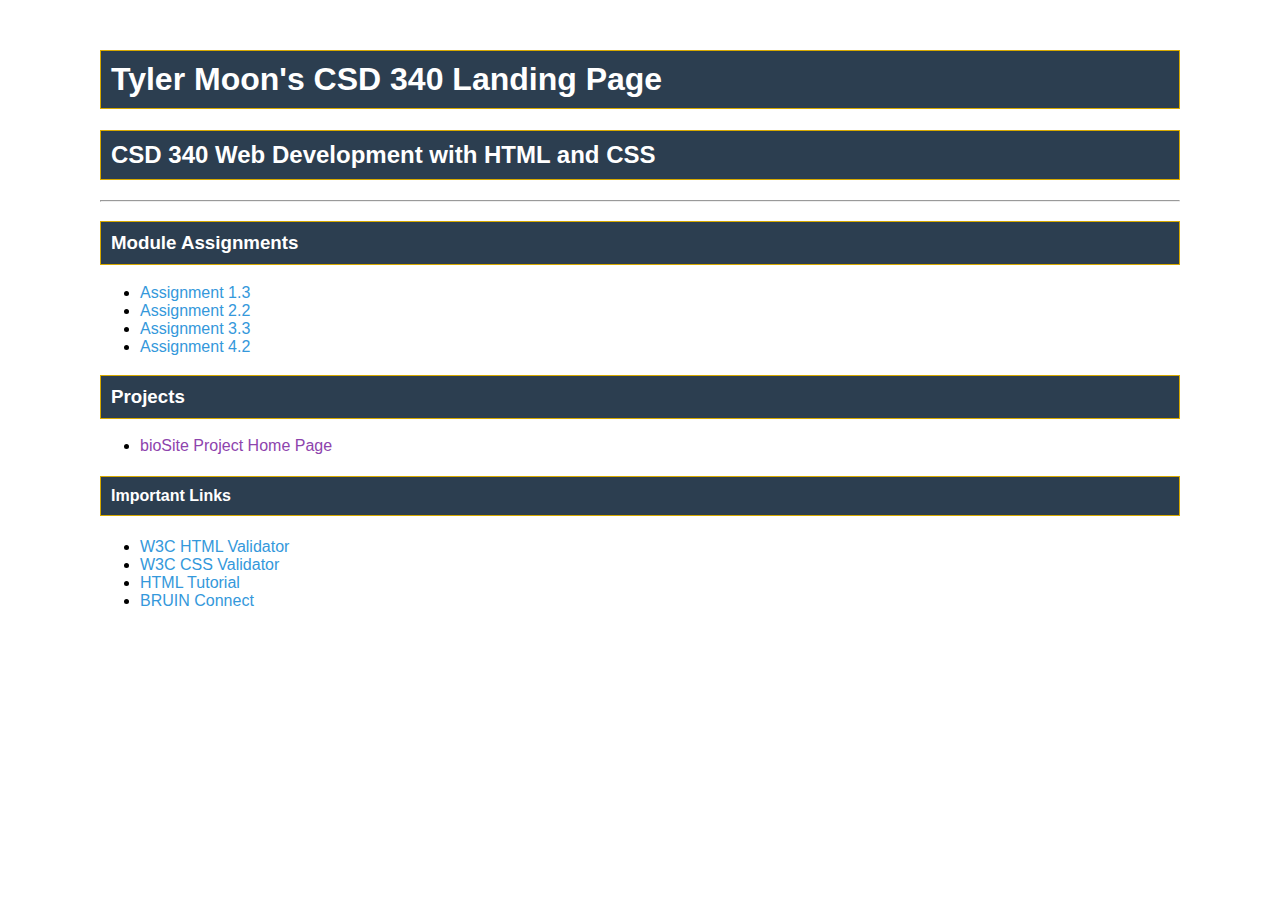
<file: index.html>
<!DOCTYPE html>
<html lang="en">

<head>
  <meta charset="UTF-8">
  <meta name="viewport" content="width=device-width, initial-scale=1">
  <meta name="description" content="340 Development with HTML and CSS - Learn to create responsive and modern web pages using HTML and CSS.">
  <meta name="robots" content="index, follow">
  <meta name="keywords" content="HTML, CSS, Web Development, Responsive Design">
  <meta name="author" content="Tyler Moon">
    <link rel="preconnect" href="https://fonts.googleapis.com">
 <link rel="preconnect" href="https://fonts.gstatic.com" crossorigin>
<link href="https://fonts.googleapis.com/css2?family=Roboto:ital,wght@0,100..900;1,100..900&display=swap" rel="stylesheet">
 <title>Tyler Moon's CSD 340 Landing Page</title>
  <link rel="stylesheet" href="site.css">
</head>

<body>
    <div id="container">
        <h1>Tyler Moon's CSD 340 Landing Page</h1>
        <h2>CSD 340 Web Development with HTML and CSS</h2>
        <hr>

        <h3>Module Assignments</h3>
        <ul>
            <li><a href="Module1/Moon_Mod1_3.html">Assignment 1.3</a></li>
            <li><a href="module 2/Moon_Mod2_2.html">Assignment 2.2</a></li>
            <li><a href="Module3/Moon_Mod3_3.html">Assignment 3.3</a></li>
            <li><a href="Module4/Moon_Mod4_2.html">Assignment 4.2</a></li>
        </ul>

        <h3>Projects</h3>
        <ul>
            <li><a href="">bioSite Project Home Page</a></li>
        </ul>

        <h4>Important Links</h4>
        <ul>
            <li><a href="https://validator.w3.org/" target="_blank">W3C HTML Validator</a></li>
            <li><a href="http://jigsaw.w3.org/css-validator/" target="_blank">W3C CSS Validator</a></li>
            <li><a href="https://www.w3schools.com/html/" target="_blank">HTML Tutorial</a></li>
            <li><a href="https://bruinconnect.bellevue.edu/" target="_blank">BRUIN Connect</a></li>
        </ul>
    </div>
</body>
</html>
</file>
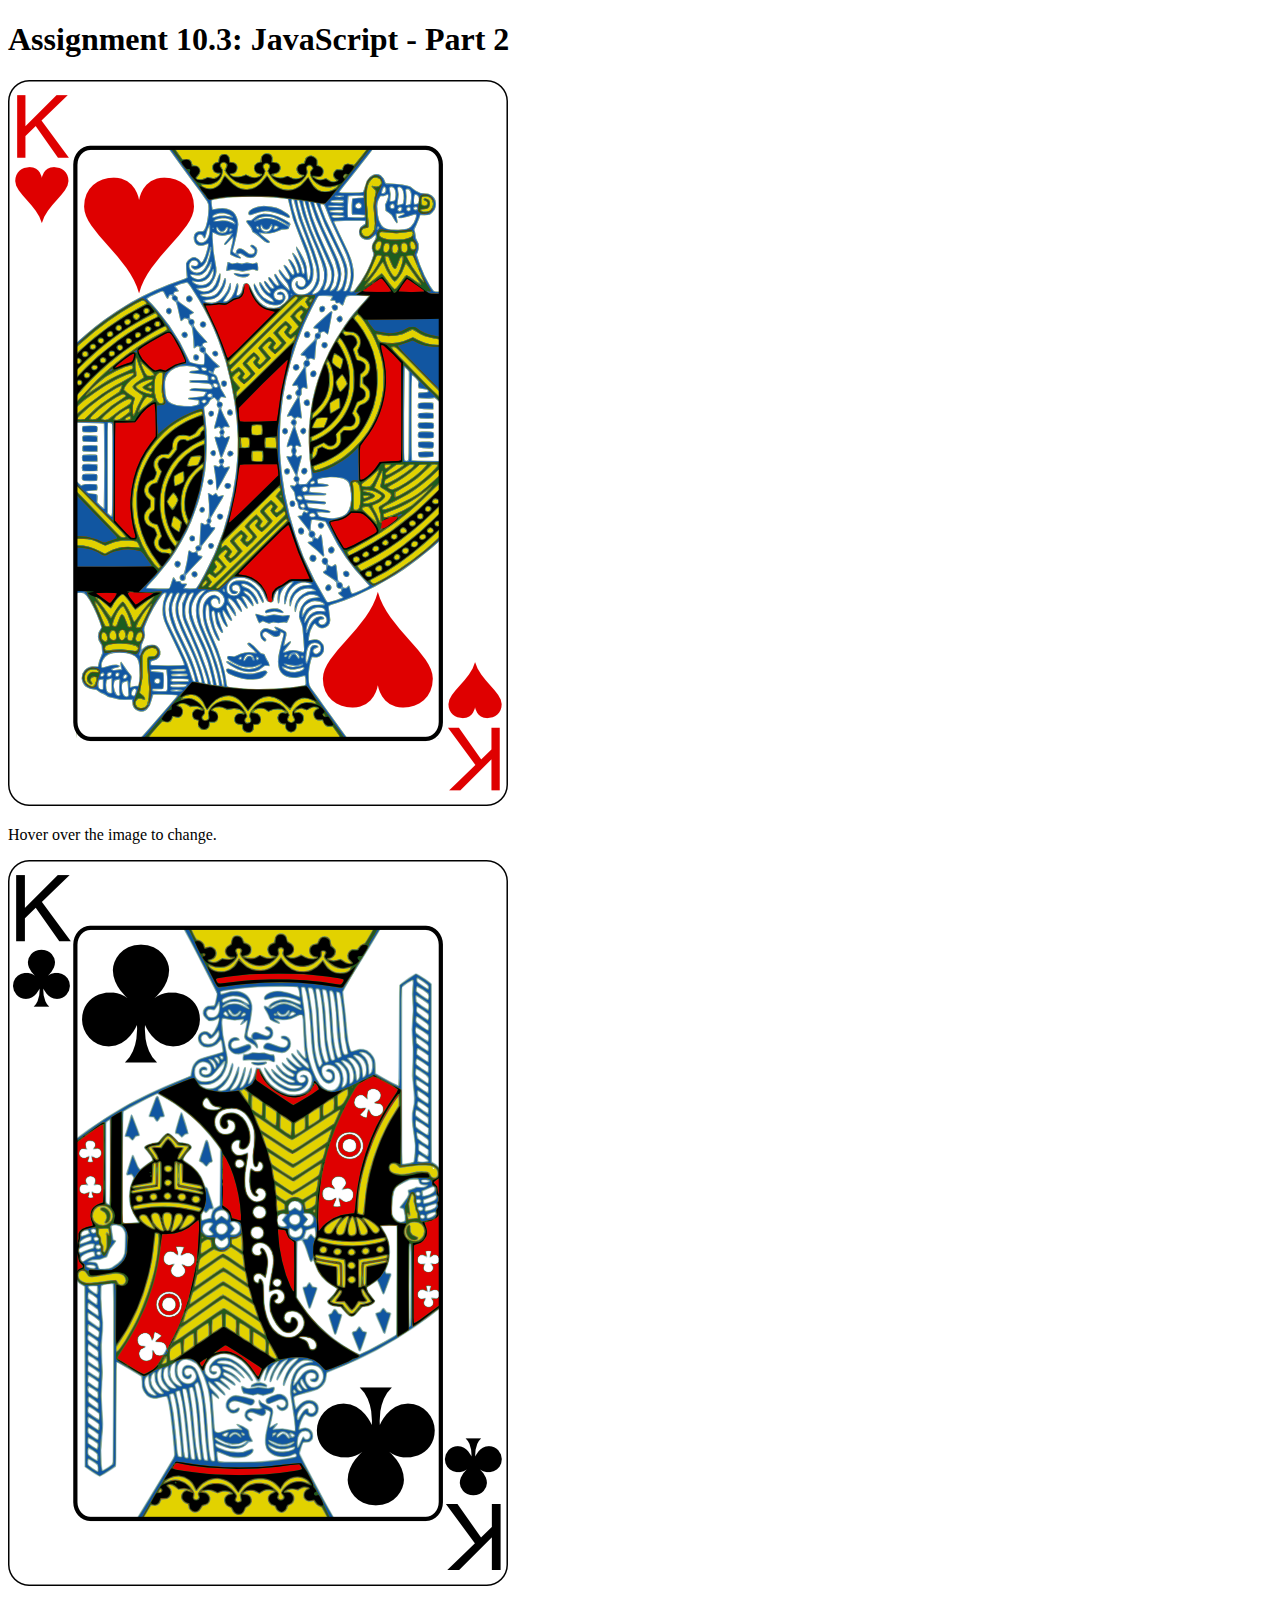
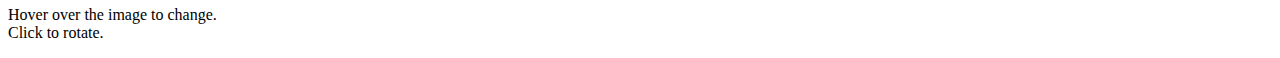
<file: Module 10/Moon_Mod10_3.html>
<!DOCTYPE html>
<html lang="en">
<!--
  Tyler Moon
  CSD-340-Assignment 10.3
-->
<head>
  <meta charset="UTF-8">
  <meta name="viewport" content="width=device-width, initial-scale=1">
  <title>CSD 340 Web Development with HTML, CSS, and JavaScript!</title>
  <script>
    let rotationAngle = 0;

    function rotateImage(imageId) {
      rotationAngle += 45; // Rotate by 45 degrees
      document.getElementById(imageId).style.transform = `rotate(${rotationAngle}deg)`;
    }

    function preventLink(event) {
      event.preventDefault();
    }

    // Function to change the image source on hover
    function handleImageHover(event, imageId, hoverIn) {
      document.getElementById(imageId).src = hoverIn ? `${imageId}_01.png` : `${imageId}_02.png`;
    }

    // Function to change text color on hover
    function handleTextHover(event) {
      this.style.color = event.type === 'mouseover' ? 'red' : 'black';
    }

    // Event listener setup
    window.onload = function() {
      // Set up hover events for the first image (cave)
      const caveImage = document.getElementById('cave');
      caveImage.addEventListener('click', function() {
        rotateImage('cave');
      });
      caveImage.parentElement.addEventListener('mouseover', function(event) {
        handleImageHover(event, 'cave', true);
      });
      caveImage.parentElement.addEventListener('mouseout', function(event) {
        handleImageHover(event, 'cave', false);
      });

      // Set up hover events for the second image (moon)
      const moonImage = document.getElementById('moon');
      moonImage.addEventListener('click', function() {
        rotateImage('moon');
      });
      moonImage.parentElement.addEventListener('mouseover', function(event) {
        handleImageHover(event, 'moon', true);
      });
      moonImage.parentElement.addEventListener('mouseout', function(event) {
        handleImageHover(event, 'moon', false);
      });

      // Set up hover events for text
      const paragraphs = document.querySelectorAll('p');
      paragraphs.forEach(function(paragraph) {
        paragraph.addEventListener('mouseover', handleTextHover);
        paragraph.addEventListener('mouseout', handleTextHover);
      });

      // Prevent the default link behavior
      const links = document.querySelectorAll('a');
      links.forEach(function(link) {
        link.addEventListener('click', preventLink);
      });
    };
  </script>
  <style>
    img {
      border: none;
      transition: transform 0.3s ease;
    }
  </style>
</head>
<body>
  <h1>Assignment 10.3: JavaScript - Part 2</h1>

  <!-- Image 1 -->
  <div>
    <a href="#">
      <img id="cave" src="cave_02.png" alt="Cave Image">
    </a>
  </div>

  <p>
    Hover over the image to change.
  </p>

  <!-- Image 2 -->
  <div>
    <a href="#">
      <img id="moon" src="moon_02.png" alt="Moon Image">
    </a>
  </div>

  <p>
    Hover over the image to change.<br>Click to rotate.
  </p>

</body>
</html>
</file>
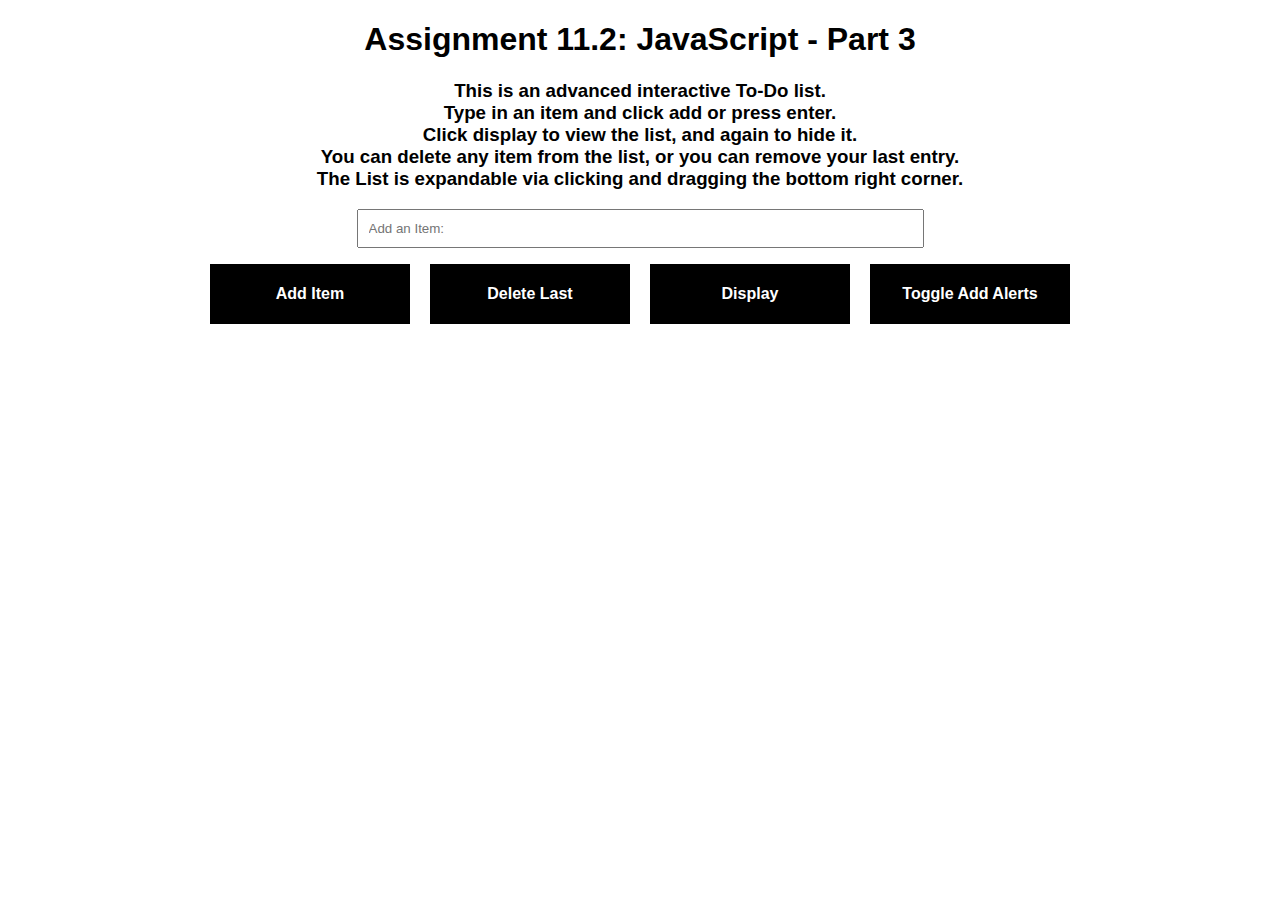
<file: Module 11/Moon_Mod11_2.html>
<!DOCTYPE html>
<html lang="en">
<head>
    <meta charset="UTF-8">
    <title>CSD 340 Web Development with HTML and CSS</title>
    <link rel="stylesheet" href="Moon_Mod11_2.css">
</head>

<body>

    <h1>Assignment 11.2: JavaScript - Part 3</h1>
    <h3>
        This is an advanced interactive To-Do list. <br>
        Type in an item and click add or press enter. <br>
        Click display to view the list, and again to hide it. <br>
        You can delete any item from the list, or you can remove your last entry. <br>
        The List is expandable via clicking and dragging the bottom right corner.
    </h3>

    <label for="itemInput"></label><input type="text" placeholder="Add an Item:" id="itemInput">

    <div class="button-group">
        <button
                class="flip-button"
                onclick="addItem()"
                data-front="Add Item"
                style="--bg:
                    url('Images/doIt.gif');"
        >
        </button>
        <button
                class="flip-button"
                onclick="deleteLastItem()"
                data-front="Delete Last"
                style="--bg:
                    url('Images/bmoDel.gif');"
        >
        </button>
        <button
                class="flip-button"
                onclick="displayItems()"
                data-front="Display"
                style="--bg:
                    url('Images/display.gif');"
        >
        </button>
        <button
                class="flip-button"
                onclick="toggleAddAlerts()"
                data-front="Toggle Add Alerts"
                style="--bg:
                    url('Images/toggle.gif');"
        >
        </button>
</div>
    <div class="items-wrapper">
    <div id="items" style="display: none;"></div>
</div>

    <script src="Moon_Mod11_2.js"></script>
</body>
</html>
</file>
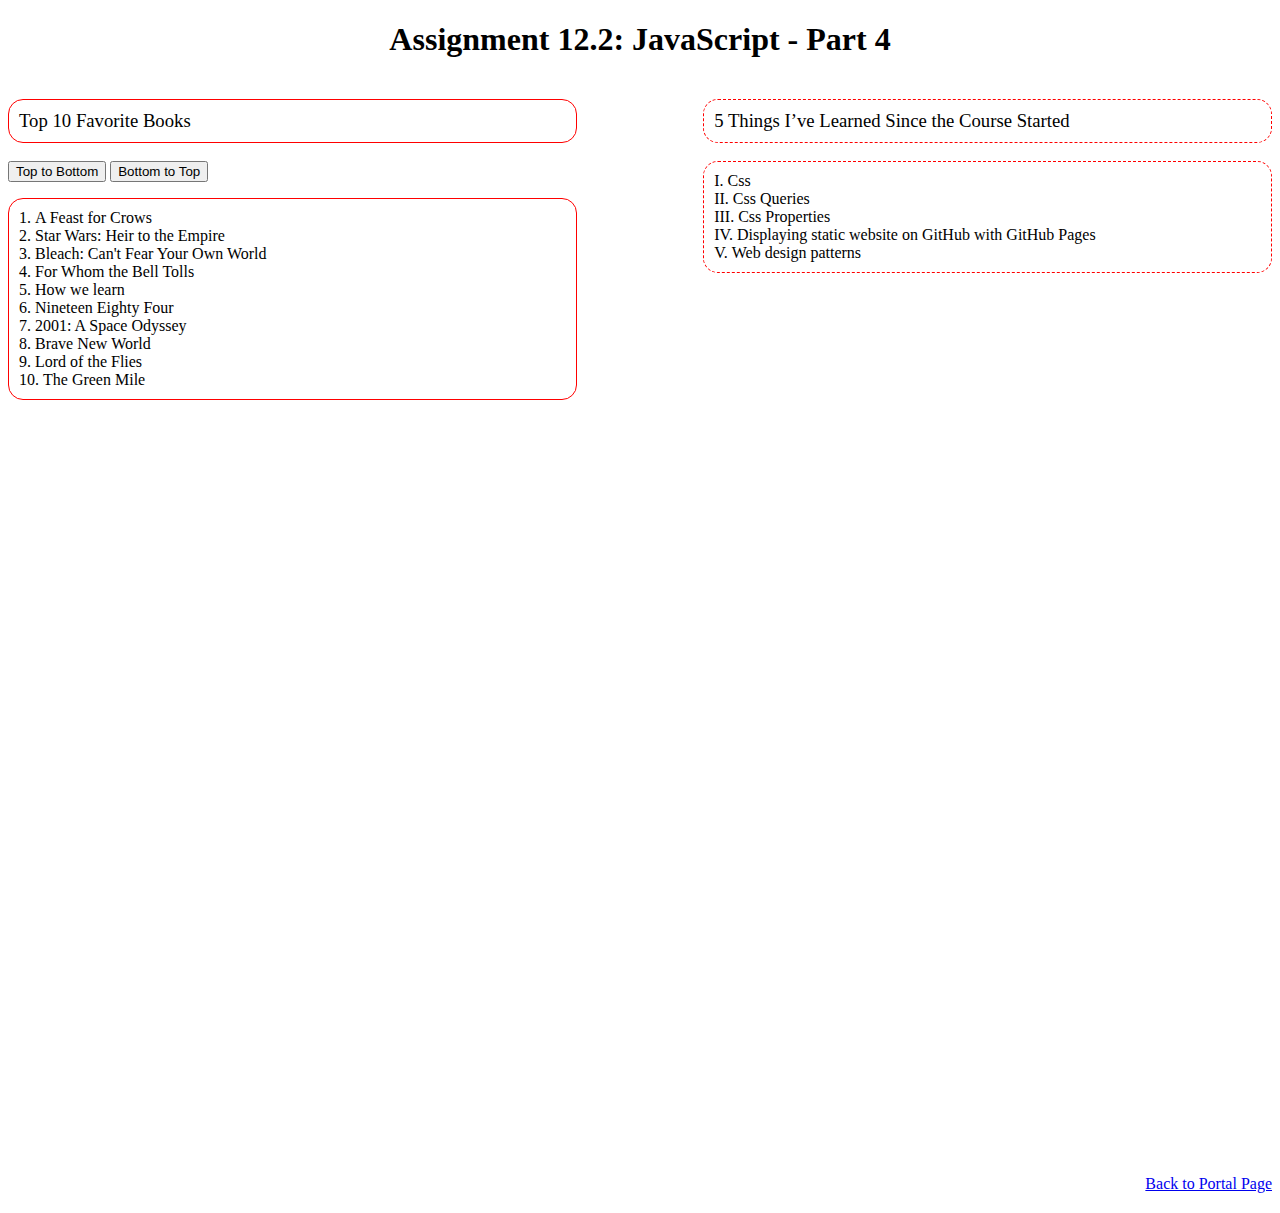
<file: Module 12/Moon_Mod12_2.html>
<!DOCTYPE html>
<html lang="en">
<head>
  <meta charset="UTF-8">
  <meta name="viewport" content="width=device-width, initial-scale=1">
  <meta name="description" content="340 Development with HTML and CSS - Learn to create responsive and modern web pages using HTML and CSS.">
  <meta name="robots" content="index, follow">
  <meta name="keywords" content="HTML, CSS, Web Development, Responsive Design">
  <meta name="author" content="Tyler Moon">
  <title>340 Development with HTML and CSS</title>
  <link rel="stylesheet" href="Moon_Mod12_2.css">
</head>
<body>
    <div id="container">
        <h1>Assignment 12.2: JavaScript - Part 4</h1>

        <div class="content">
            <!-- Left Div -->
            <div class="left">
                <h3>Top 10 Favorite Books</h3>
                <button id="top_bottom" onclick="">Top to Bottom</button>
                <button id="bottom_top" onclick="">Bottom to Top</button>
                <ol>
                    <li>A Feast for Crows</li>
                    <li>Star Wars: Heir to the Empire</li>
                    <li>Bleach: Can't Fear Your Own World</li>
                    <li>For Whom the Bell Tolls</li>
                    <li>How we learn</li>
                    <li>Nineteen Eighty Four</li>
                    <li>2001: A Space Odyssey </li>
                    <li>Brave New World</li>
                    <li>Lord of the Flies</li>
                    <li>The Green Mile</li>
                </ol>
            </div>

            <!-- Right Div -->
            <div class="right">
                <h3>5 Things I’ve Learned Since the Course Started</h3>
                <ul>
                    <li>Css</li>
                    <li>Css Queries</li>
                    <li>Css Properties</li>
                    <li>Displaying static website on GitHub with GitHub Pages</li>
                    <li>Web design patterns</li>
                </ul>
            </div>
        </div>

        <!-- Last Div -->
        <div class="bottom">
            <a href="../index.html">Back to Portal Page</a>
        </div>
    </div>
<script src="Moon_Mod12_2.js"></script>
</body>
</html>
</file>
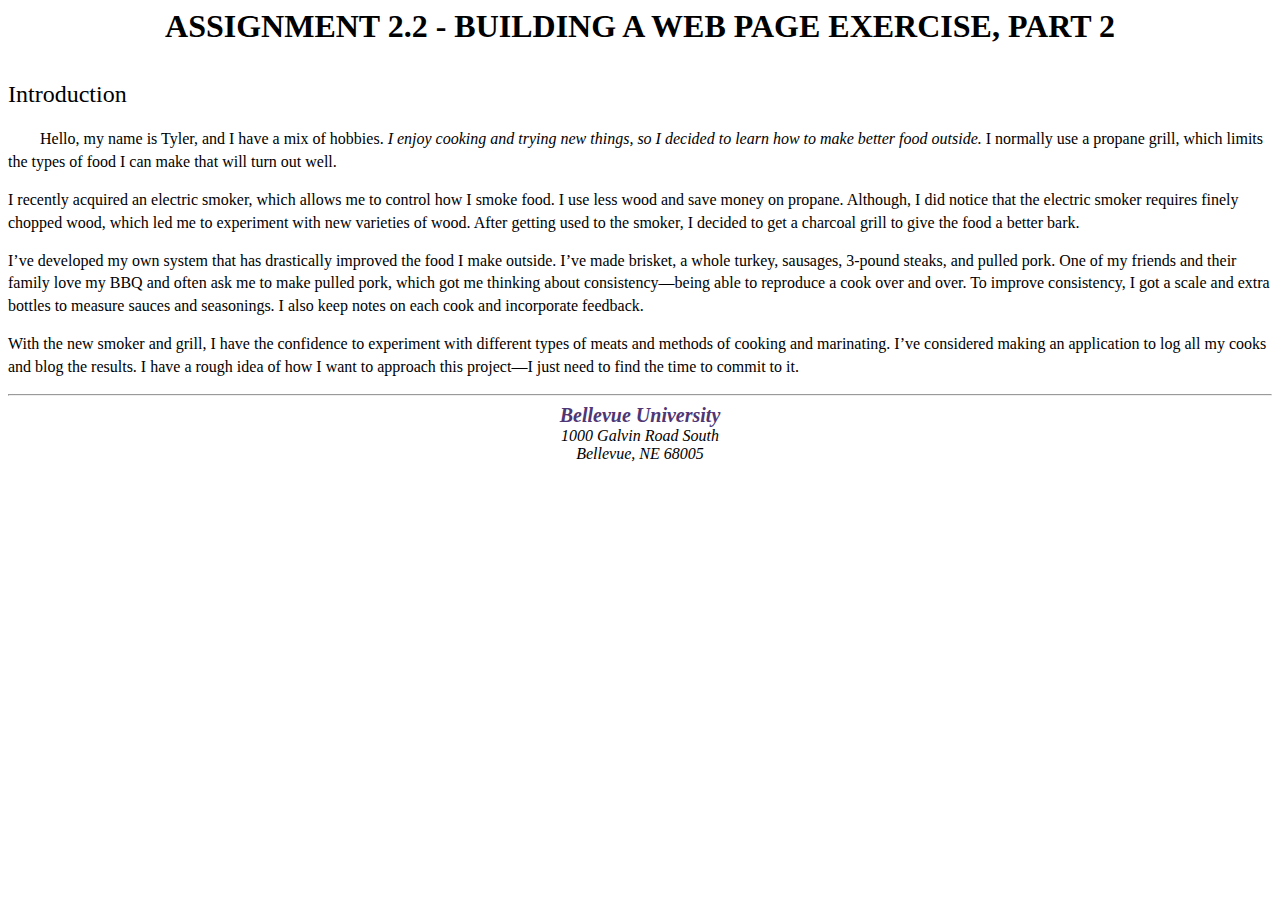
<file: module 2/Moon_Mod2_2.html>
<head>
  <meta charset="UTF-8">
  <meta name="viewport" content="width=device-width, initial-scale=1">
  <meta name="description" content="340 Development with HTML and CSS - Learn to create responsive and modern web pages using HTML and CSS.">
  <meta name="robots" content="index, follow">
  <meta name="keywords" content="HTML, CSS, Web Development, Responsive Design">
  <meta name="author" content="Tyler Moon">
  <meta http-equiv="pragma" content="no-cache">
  <meta http-equiv="expires" content="Fri, 01 Jan 2027 00:00:00 GMT">
  <title>340 Development with HTML and CSS</title>
  <link rel="stylesheet" href="moon_Mod2_2.css">
</head>


<body>
  <div id="container">
  <h1>Assignment 2.2 - Building a Web Page Exercise, Part 2</h1>
  <h2>Introduction</h2>
<p class="intro">Hello, my name is Tyler, and I have a mix of hobbies.
<span class="sentence">I enjoy cooking and trying new things, so I decided to learn how to make better food outside.</span>
I normally use a propane grill, which limits the types of food I can make that will turn out well.</p>

<p>I recently acquired an electric smoker, which allows me to control how I smoke food. I use less wood and save money on propane.
Although, I did notice that the electric smoker requires finely chopped wood, which led me to experiment with new varieties of wood.
After getting used to the smoker, I decided to get a charcoal grill to give the food a better bark.</p>

<p>I’ve developed my own system that has drastically improved the food I make outside. I’ve made brisket, a whole turkey, sausages, 3-pound steaks, and pulled pork.
One of my friends and their family love my BBQ and often ask me to make pulled pork, which got me thinking about consistency—being able to reproduce a cook over and over.
To improve consistency, I got a scale and extra bottles to measure sauces and seasonings. I also keep notes on each cook and incorporate feedback.</p>

<p>With the new smoker and grill, I have the confidence to experiment with different types of meats and methods of cooking and marinating.
I’ve considered making an application to log all my cooks and blog the results. I have a rough idea of how I want to approach this project—I just need to find the time to commit to it.</p>

<hr />

    <address>
      <a href="https://www.bellevue.edu/">Bellevue University </a>
      <br>
      1000 Galvin Road South
      <br>
      Bellevue, NE 68005
    </address>
</div>
</body>

</html>
</file>
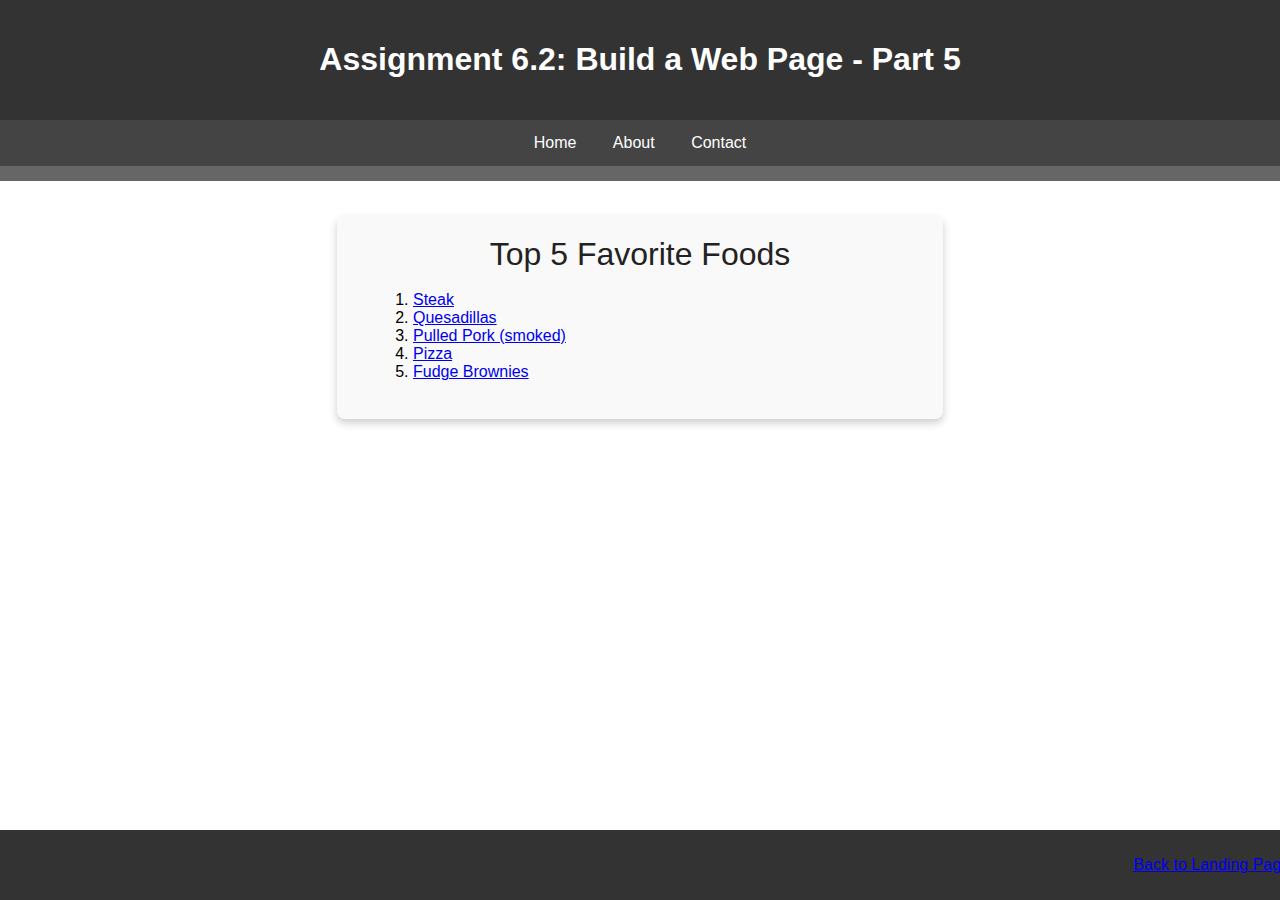
<file: Module 6/Moon_Mod6_2.html>
<!DOCTYPE html>
<html lang="en">
<!--
  Tyler Moon
  CSD-340-Assignment 6.2
-->
  <meta charset="UTF-8">
  <meta name="viewport" content="width=device-width, initial-scale=1">
  <meta name="description" content="340 Development with HTML and CSS - Learn to create responsive and modern web pages using HTML and CSS.">
  <meta name="robots" content="index, follow">
  <meta name="keywords" content="HTML, CSS, Web Development, food, favorite">
  <meta name="author" content="Tyler Moon">
<head>
    <title>CSD 340 Web Development with HTML and CSS</title>
  <link rel="stylesheet" href="Moon_Mod6_2.css">
</head>
<body>


    <header>
        <h1>Assignment 6.2: Build a Web Page - Part 5</h1>
    </header>

    <!-- Navbar -->
    <div id="navbar">
        <a href="#">Home</a>
        <a href="#">About</a>
        <a href="#">Contact</a>
    </div>

    <!-- Container -->
    <div id="container">
        <div class="card">
            <div class="card-title">Top 5 Favorite Foods</div>
            <div class="card-content">
                <ol>
                    <li><a href="https://www.youtube.com/watch?v=g5Ejn57MKao" target ="_blank">Steak</a></li>
                    <li><a href="https://www.seriouseats.com/food-lab-great-quesadillas" target ="_blank">Quesadillas</a></li>
                    <li><a href="https://www.youtube.com/watch?v=1wMS2VeccIk" target ="_blank">Pulled Pork (smoked)</a></li>
                    <li><a href="https://www.youtube.com/watch?v=whnvQBhXh3A" target ="_blank">Pizza</a></li>
                    <li><a href="https://www.loveandlemons.com/brownies-recipe/" target ="_blank">Fudge Brownies</a></li>
                </ol>
            </div>
        </div>
    </div>

    <!-- Footer -->
    <footer>
        <p><a href="../index.html">Back to Landing Page</a></p>
    </footer>

</body>
</html>
</file>
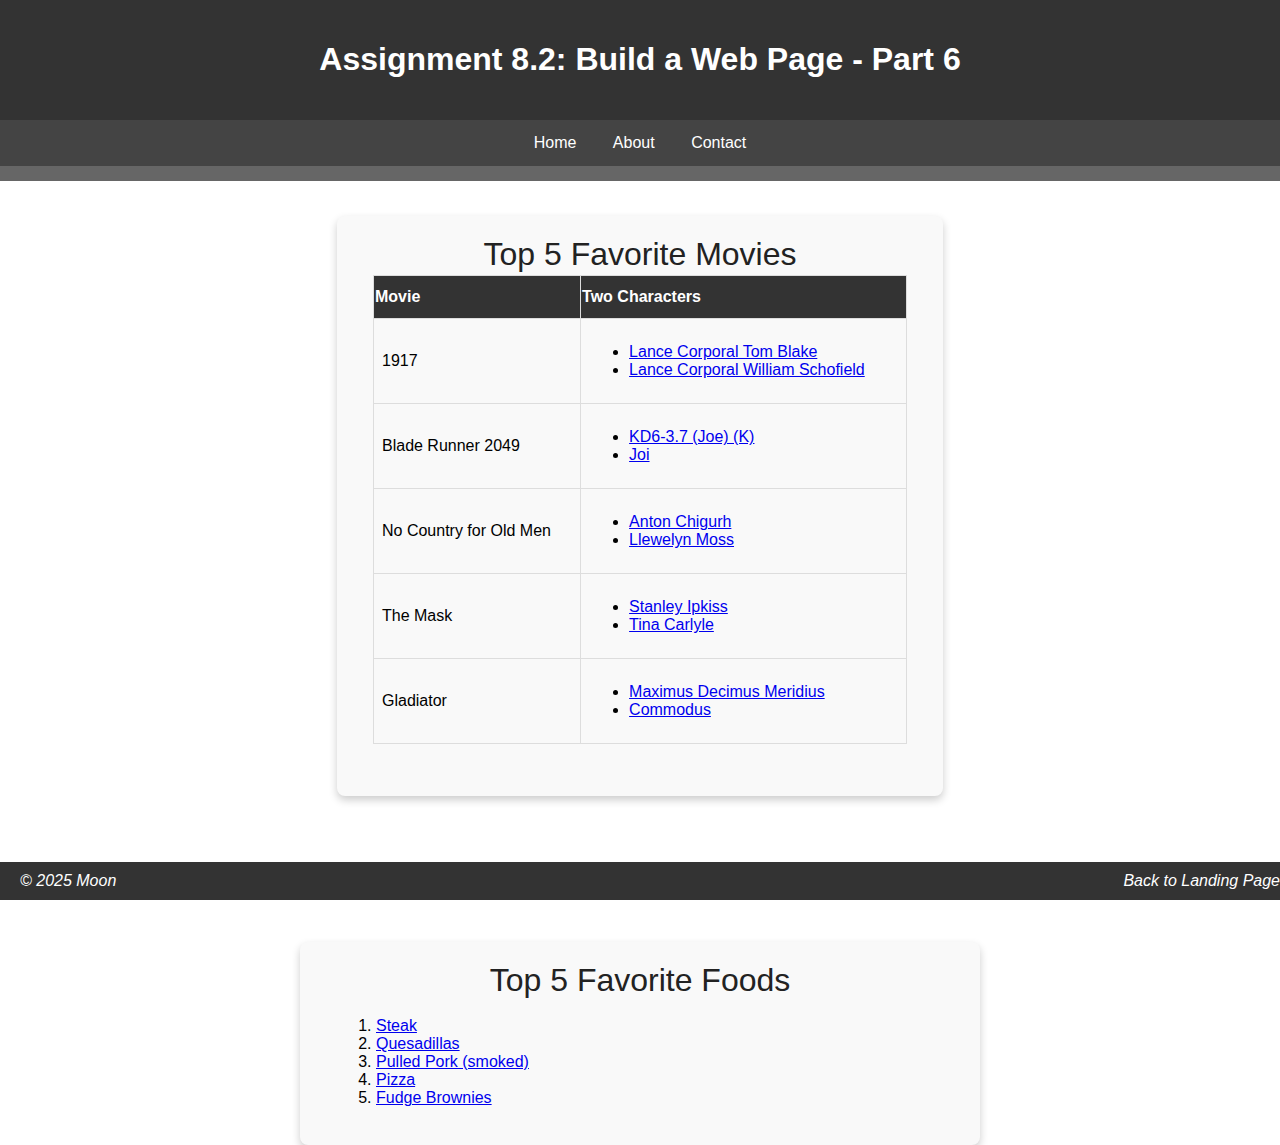
<file: Module 8/Moon_Mod8_2.html>
<!DOCTYPE html>
<html lang="en">
<!--
  Tyler Moon
  CSD-340-Assignment 8.2
-->
  <meta charset="UTF-8">
  <meta name="viewport" content="width=device-width, initial-scale=1">
  <meta name="description" content="340 Development with HTML and CSS - Learn to create responsive and modern web pages using HTML and CSS.">
  <meta name="robots" content="index, follow">
  <meta name="keywords" content="HTML, CSS, Web Development, food, favorite">
  <meta name="author" content="Tyler Moon">
<head>
    <title>CSD 340 Web Development with HTML and CSS</title>
  <link rel="stylesheet" href="Moon_Mod8_2.css">
</head>
<body>


    <header>
        <h1>Assignment 8.2: Build a Web Page - Part 6</h1>
    </header>

    <!-- Navbar -->
    <div id="navbar">
        <a href="#">Home</a>
        <a href="#">About</a>
        <a href="#">Contact</a>
    </div>

    <!-- Container -->
    <div id="container">
        <div class="card">
            <div class="card-title">Top 5 Favorite Movies</div>
            <div class="card-content">
                <table id="movies">
                    <tr>
                        <th>Movie</th>
                        <th>Two Characters</th>
                    </tr>

                     <tr>
                         <td>1917</td>
                         <td><ul>
                    <li><a href="https://historica.fandom.com/wiki/Tom_Blake" target ="_blank">Lance Corporal Tom Blake</a></li>
                    <li><a href="https://historica.fandom.com/wiki/Will_Schofield" target ="_blank">Lance Corporal William Schofield</a></li>
                        </ul></td>
                     </tr>

                    <tr>
                        <td>Blade Runner 2049</td>
                        <td><ul>
                    <li><a href="https://bladerunner.fandom.com/wiki/K" target ="_blank">KD6-3.7 (Joe) (K)</a></li>
                    <li><a href="https://bladerunner.fandom.com/wiki/Joi" target ="_blank">Joi</a></li>
                        </ul></td>
                     </tr>

                    <tr>
                        <td>No Country for Old Men </td>
                        <td><ul>
                    <li><a href="https://villains.fandom.com/wiki/Anton_Chigurh" target ="_blank">Anton Chigurh</a></li>
                    <li><a href="https://hero.fandom.com/wiki/Llewelyn_Moss" target ="_blank">Llewelyn Moss</a></li>
                        </ul></td>
                     </tr>

                    <tr>
                        <td>The Mask</td>
                        <td><ul>
                    <li><a href="https://hero.fandom.com/wiki/Stanley_Ipkiss" target ="_blank">Stanley Ipkiss</a></li>
                    <li><a href="https://the-mask.fandom.com/wiki/Tina_Carlyle#:~:text=Tina%20Carlyle%20is%20the%20deuteragonist,the%20girlfriend%20of%20Stanley%20Ipkiss." target ="_blank">Tina Carlyle</a></li>
                        </ul></td>
                     </tr>

                    <tr>
                        <td>Gladiator</td>
                        <td><ul>
                    <li><a href="https://hero.fandom.com/wiki/Maximus_Decimus_Meridius" target ="_blank">Maximus Decimus Meridius</a></li>
                    <li><a href="https://villains.fandom.com/wiki/Commodus_(Gladiator)" target ="_blank">Commodus</a></li>
                        </ul></td>
                     </tr>

                    </table>
            </div>
        </div>
    </div>
    <br>
    <br>
        <div class="card">
            <div class="card-title">Top 5 Favorite Foods</div>
            <div class="card-content">
                <ol>
                    <li><a href="https://www.youtube.com/watch?v=g5Ejn57MKao" target ="_blank">Steak</a></li>
                    <li><a href="https://www.seriouseats.com/food-lab-great-quesadillas" target ="_blank">Quesadillas</a></li>
                    <li><a href="https://www.youtube.com/watch?v=1wMS2VeccIk" target ="_blank">Pulled Pork (smoked)</a></li>
                    <li><a href="https://www.youtube.com/watch?v=whnvQBhXh3A" target ="_blank">Pizza</a></li>
                    <li><a href="https://www.loveandlemons.com/brownies-recipe/" target ="_blank">Fudge Brownies</a></li>
                </ol>
            </div>
        </div>
    </div>

    <!-- Footer -->
<footer>
    <div class="footer-left">© 2025 Moon</div>
    <div class="footer-right">
        <a class="footer-link" href="../index.html">Back to Landing Page</a>
    </div>
</footer>


</body>
</html>
</file>
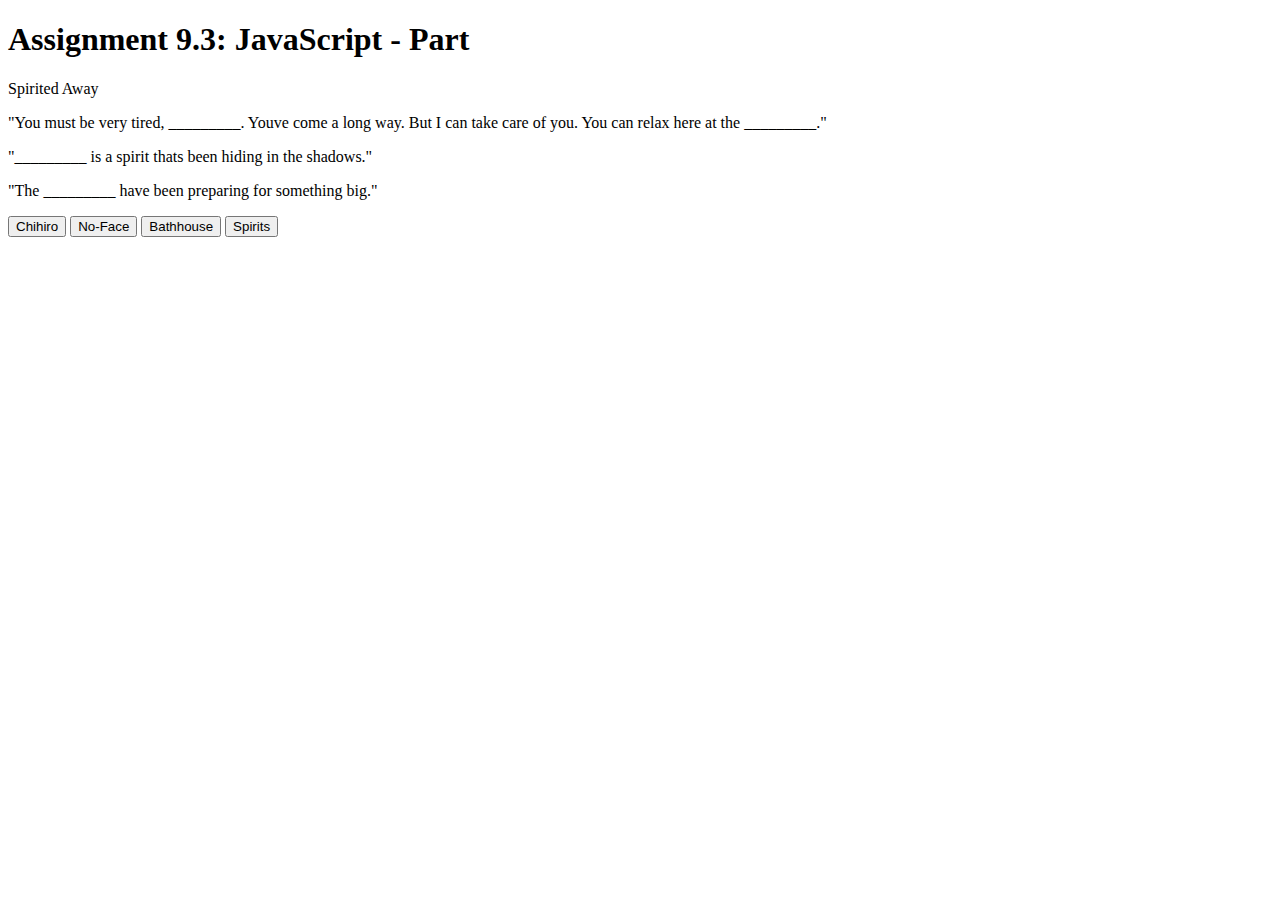
<file: Module 9/Moon_Mod9_3.html>
<!DOCTYPE html>
<html lang='en'>
    <title>CSD 340 Web Development with HTML and CSS</title>
<!--
      Tyler Moon
       Assignment 9.3
-->
<head>
    <h1>Assignment 9.3: JavaScript - Part </h1>
   <script>
       var firstVariableValue = "Chihiro";
       var secondVariableValue = "No-Face";
       var thirdVariableValue = "Bathhouse";
       var fourthVariableValue = "Spirits";
   </script>
</head>

<body>
   <p>Spirited Away</p>
   <p>"You must be very tired, <span id="firstVariable">_________</span>. Youve come a long way. But I can take care of you. You can relax here at the <span id="thirdVariable">_________</span>."</p>
   <p>"<span id="secondVariable">_________</span> is a spirit thats been hiding in the shadows."</p>
   <p>"The <span id="fourthVariable">_________</span> have been preparing for something big."</p>

   <p>
       <button type="button"
         onclick="document.getElementById('firstVariable').innerHTML = firstVariableValue">Chihiro</button>
       <button type="button"
         onclick="document.getElementById('secondVariable').innerHTML = secondVariableValue">No-Face</button>
       <button type="button"
         onclick="document.getElementById('thirdVariable').innerHTML = thirdVariableValue">Bathhouse</button>
       <button type="button"
         onclick="document.getElementById('fourthVariable').innerHTML = fourthVariableValue">Spirits</button>
   </p>
</body>
</html>
</file>
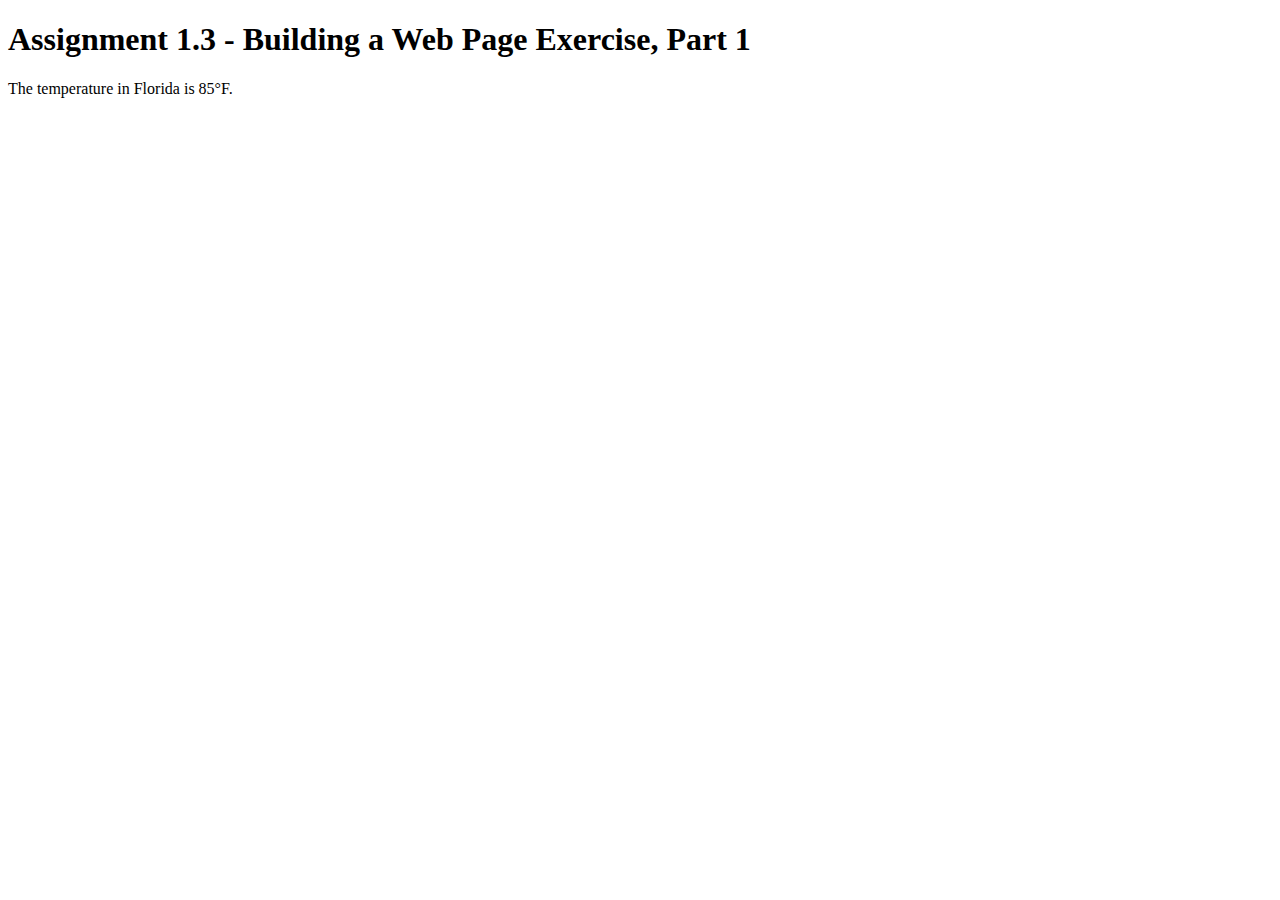
<file: Module1/Moon_Mod1_3.html>
<!DOCTYPE html>
<html lang="en">
<head>
    <title>CSD 340 Web Development with HTML and CSS</title>
</head>

<body>
<h1>Assignment 1.3 - Building a Web Page Exercise, Part 1</h1>
<p>The temperature in Florida is 85&deg;F.</p>


</body>

</html>
</file>
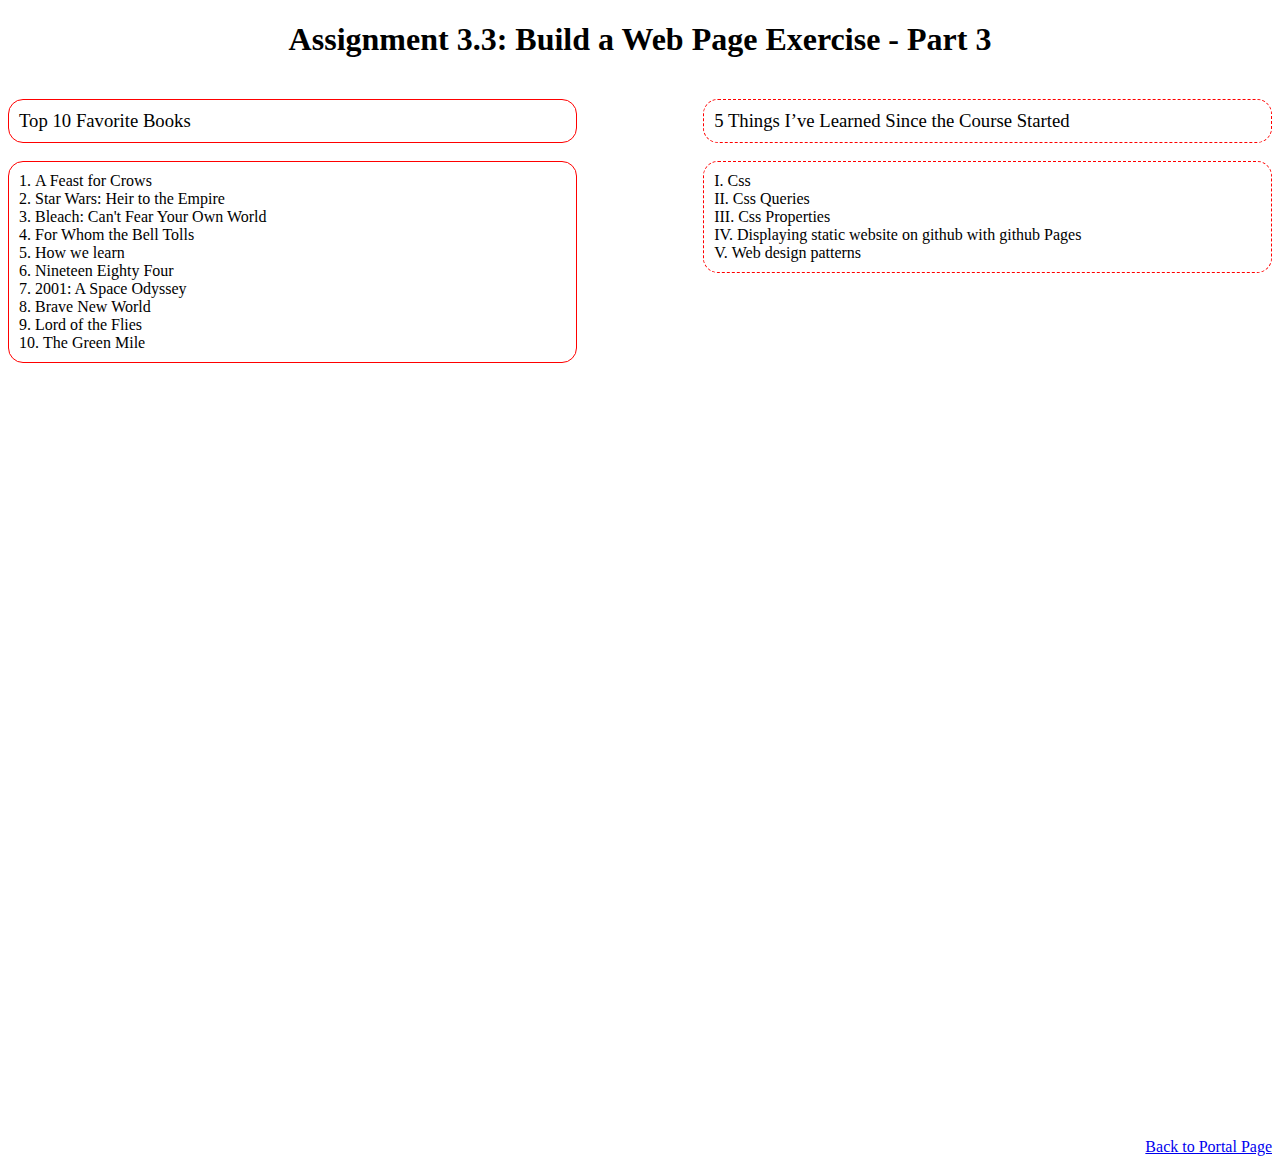
<file: Module3/Moon_Mod3_3.html>
<!DOCTYPE html>
<html lang="en">
<head>
  <meta charset="UTF-8">
  <meta name="viewport" content="width=device-width, initial-scale=1">
  <meta name="description" content="340 Development with HTML and CSS - Learn to create responsive and modern web pages using HTML and CSS.">
  <meta name="robots" content="index, follow">
  <meta name="keywords" content="HTML, CSS, Web Development, Responsive Design">
  <meta name="author" content="Tyler Moon">
  <meta http-equiv="pragma" content="no-cache">
  <meta http-equiv="expires" content="Fri, 01 Jan 2027 00:00:00 GMT">
  <title>340 Development with HTML and CSS</title>
  <link rel="stylesheet" href="Moon_Mod3_3.css">
</head>
<body>
    <div id="container">
        <h1>Assignment 3.3: Build a Web Page Exercise - Part 3</h1>

        <div class="content">
            <!-- Left Div -->
            <div class="left">
                <h3>Top 10 Favorite Books</h3>
                <ol>
                    <li>A Feast for Crows</li>
                    <li>Star Wars: Heir to the Empire</li>
                    <li>Bleach: Can't Fear Your Own World</li>
                    <li>For Whom the Bell Tolls</li>
                    <li>How we learn</li>
                    <li>Nineteen Eighty Four</li>
                    <li>2001: A Space Odyssey </li>
                    <li>Brave New World</li>
                    <li>Lord of the Flies</li>
                    <li>The Green Mile</li>
                </ol>
            </div>

            <!-- Right Div -->
            <div class="right">
                <h3>5 Things I’ve Learned Since the Course Started</h3>
                <ul>
                    <li>Css</li>
                    <li>Css Queries</li>
                    <li>Css Properties</li>
                    <li>Displaying static website on github with github Pages</li>
                    <li>Web design patterns</li>
                </ul>
            </div>
        </div>

        <!-- Last Div -->
        <div class="bottom">
            <a href="index.html">Back to Portal Page</a>
        </div>
    </div>
</body>
</html>
</file>
<file: site.css>
.roboto-custom {
  font-family: "Roboto", sans-serif;
  font-weight: 400; /* Replace with the desired weight, such as 400, 700, etc. */
  font-style: normal;
  font-variation-settings: "wdth" 100;
}

body {
    font-family: 'Open Sans', sans-serif;
    margin: 0;
    padding: 0;
}

#container {
    margin: 50px 100px 0 100px;
}

h1, h2, h3, h4 {
    background-color: #2C3E50; /* Choose your preferred color */
    color: #FFFFFF; /* Ensure contrast for readability */
    border: 1px solid #D6A800;
    padding: 10px;
}

a {
    color: #3498DB; /* Adjust to match your color scheme if you change it*/
    text-decoration: none;
}

a:hover {
    color: #2C3E50; /* Adjust hover color to be darker */
}

a:visited {
    color: #8E44AD; /* Adjust visited link color if needed*/
}
</file>
<file: Module 11/Moon_Mod11_2.css>
* {
  box-sizing: border-box;
  font-family: Arial, sans-serif;
}

body {
  margin: 10px;
  padding: 0;
  text-align: center;
}

main {
  display: flex;
  flex-direction: column;
  align-items: center;
  gap: 10px;
  padding-top: 20px;
}


#itemInput {
  width: 45%;
  padding: 10px;

}

/* Button group layout */
.button-group {
  display: flex;
  flex-wrap: wrap;
  justify-content: center;
  gap: 20px;
}

/* Flip button */
.flip-button {
  position: relative;
  width: 200px;
  height: 60px;
  background: transparent;
  border: none;
  font-size: 1rem;
  font-weight: bold;
  color: white;
  cursor: pointer;
  padding: 0;
  outline: none;
  box-sizing: border-box;
  display: inline-block;
  z-index: 0;
  margin-top: 16px;
}

/* Base styling for front and back faces of the flip button */
.flip-button::before,
.flip-button::after {
  content: attr(data-front);
  display: flex;
  justify-content: center;
  align-items: center;
  position: absolute;
  width: 100%;
  height: 100%;
  border: 2px solid black;
  backface-visibility: hidden;
  transform-style: preserve-3d;
  transition: transform 0.6s ease;
  box-sizing: border-box;
  font-size: 1rem;
  padding: 10px;
  overflow: hidden;
  border-radius: inherit;
  top: 0;
  left: 0;
}

/* Front face */
.flip-button::before {
  background: black;
  transform: rotateX(0deg) translateZ(30px);
}

/* Back face */
.flip-button::after {
  content: '';
  background-size: cover;
  background-position: center;
  transform: rotateX(90deg) translateZ(30px);
  background-image: var(--bg);
}

/* Hover flip animation */
.flip-button:hover::before {
  transform: rotateX(-90deg) translateZ(30px);
}

.flip-button:hover::after {
  transform: rotateX(0deg) translateZ(30px);
}

/* Focus outline */
.flip-button:focus,
.flip-button:focus-visible {
  outline: none;
  box-shadow: 0 0 0 4px rgba(0, 123, 255, 0.7);
  z-index: 1;
}


/* Items container wrapper */
.items-wrapper {
  display: flex;
  justify-content: center;
  align-items: center;
  flex-direction: column;
  min-height: 300px;
  padding: 20px;
}

/* Items box */
#items {
  counter-reset: item; /* Resets CSS counter for numbered items */
  display: flex;
  flex-direction: column;
  align-items: center;
  gap: 10px;
  overflow-y: auto;
  border: 1px solid #ddd;
  padding: 10px;
  background-color: #f9f9f9;
  width: 400px;
  box-shadow: 0 0 10px rgba(0, 0, 0, 0.1);
  resize: both; /* Allows user to resize box */
  max-width: 90vw;
  min-height: 300px;
  max-height: calc(100vh - 200px);
  box-sizing: border-box;
  min-width: 50vw;
  justify-content: center;
  text-align: left;
}

/* Individual item */
#items > div {
  counter-increment: item;
  display: flex;
  align-items: center;
  justify-content: space-between;
  gap: 10px;
  border-bottom: 1px solid #ccc;
  width: 100%;
  word-break: break-word;
  padding: 5px 10px;
  text-align: left;
}
#items > div::before {
  content: "Item " counter(item) ": ";
  font-weight: bold;
  margin-right: 6px;
  display: inline-block;
  min-width: 75px;
}


.buttonDel {
  background-color: #dc3545;
  color: white;
  border: none;
  padding: 6px 12px;
  border-radius: 4px;
  cursor: pointer;
  transition: background-color 0.3s;
  margin-left: auto;
  min-width: 80px;
  text-align: center;
}
.buttonDel:hover {
  background-color: #333;
}
</file>
<file: Module 12/Moon_Mod12_2.css>
/* Centering the h1 title */
h1 {
    text-align: center;
}

/* Side-by-side divs */
.content {
    display: flex;
    justify-content: space-between;
    width: 100%;
}

.left, .right {
    width: 45%;
}

/* Styling the last div */
.bottom {
    width: 100%;
    margin-top: 60%;
    margin-bottom: 20px;
    text-align: right;
}


/* Heading and list styling */
h3 {
    font-weight: 500;
}

/* List font weight */
ol, ul {
    font-weight: 300;
}

/* Ordered list styling */
.left h3, .left ol {
    border: 1px solid red;
    border-radius: 15px;
    padding: 10px;
    list-style: decimal inside; /* Keeps numbers inside the border */
}

/* Unordered list styling */
.right h3, .right ul {
    border: 1px dashed red;
    border-radius: 15px;
    padding: 10px;
    list-style: upper-roman inside; /* Changes bullet points to upper-roman */
}

/* Link hover effect */
a:hover {
    text-decoration: underline;
}
</file>
<file: module 2/moon_Mod2_2.css>
/*Tyler Moon csd-340 03-22-25*/
/* Set the HTML and body font size to 16px */
html, body {
    font-size: 16px;
}

/* Give the paragraph text a weight of 400 */
p {
    font-weight: 400;
    line-height: 1.4em;
}

/* Give the h1 a weight of 700 */
h1 {
    font-weight: 700;
    text-transform: uppercase;
    text-align: center;
}

/* Give the h2 a weight of 500 */
h2 {
    font-weight: 500;
    text-align: left;
    padding-top: 15px;
}

/* Give the address a text alignment of center */
address {
    text-align: center;
}

/* Make the website URL bold with a font-size of 1.25em, font color of #4F3674, and remove the underline */
address a {
    font-weight: bold;
    font-size: 1.25em;
    color: #4F3674;
    text-decoration: none;
}

/* When a user hovers over the website link, apply an underline and give it a background color of #D6A800 */
address a:hover {
    text-decoration: underline;
    background-color: #D6A800;
}

/* For the visited pseudo class, you can choose your own styling */
address a:visited {
    color: #7A5C99; /* Example color for visited links */
}

/* Apply a font-style of italic to the CSS sentence class */
.sentence {
    font-style: italic;
}

/* Give the CSS “intro” class a text-indent of 2em */
.intro {
    text-indent: 2em;
}
</file>
<file: Module 6/Moon_Mod6_2.css>
/* General Styles */
body {
    font-family: Arial, sans-serif;
    margin: 0;
    padding: 0;
}

/* Header */
header {
    background-color: #333; /* Background color */
    color: white; /* Text color */
    padding: 20px; /* Padding */
    text-align: center; /* Center the text */
}

/* Navbar */
#navbar {
    overflow: hidden; /* Prevent overflow */
    background-color: #444; /* Background color */
    border-bottom: solid 15px #666; /* Bottom border */
    text-align: center;
}

/* Navbar Links */
#navbar a {
    display: inline-block; /* Display block */
    color: white; /* Text color */
    padding: 14px 16px; /* Padding */
    text-decoration: none; /* Remove underline */
}

/* Navbar Links Hover */
#navbar a:hover {
    background-color: #555; /* Change background color */
    color: yellow; /* Change text color */
}

/* Container */
#container {
    margin-top: 2%; /* Top margin */
    margin-left: 5%; /* Left margin */
    margin-right: 5%; /* Right margin */
    padding: 10px; /* Padding */
}

/* Card */
.card {
    box-shadow: 0 4px 8px 0 rgba(0, 0, 0, 0.2); /* Box shadow */
    transition: 0.3s; /* Transition */
    width: 50%; /* Width */
    margin: auto; /* Center the card */
    background: #f9f9f9;
    border-radius: 8px;
    padding: 20px;
}

/* Card Title */
.card-title {
    text-align: center; /* Center text */
    font-size: 2em; /* Font size */
    color: #222; /* Text color */
    font-weight: 400; /* Set weight */
}

/* Card Content */
.card-content {
    padding: 2px 16px; /* Padding */
}

/* Card Hover Effect */
.card:hover {
    box-shadow: 0 8px 16px 0 rgba(0, 0, 0, 0.2); /* Box shadow */
}

/* Footer */
footer {
    background-color: #333; /* Match header color */
    position: absolute; /* Absolute positioning */
    bottom: 0; /* Stick to bottom */
    width: 100%; /* Full width */
    text-align: right;
    padding: 10px;
}

/* Footer Link */
.footer-link {
    color: white; /* Text color */
    font-weight: 400; /* Set weight */
    padding-right: 10px; /* Right padding */
    font-style: italic; /* Italic text */
    text-decoration: none; /* Remove underline */
}

/* Footer Link Hover */
.footer-link:hover {
    text-decoration: underline; /* Underline on hover */
}
</file>
<file: Module 8/Moon_Mod8_2.css>
/* General Styles */
body {
    font-family: Arial, sans-serif;
    margin: 0;
    padding: 0;
}

/* Header */
header {
    background-color: #333; /* Background color */
    color: white; /* Text color */
    padding: 20px; /* Padding */
    text-align: center; /* Center the text */
}

/* Navbar */
#navbar {
    overflow: hidden; /* Prevent overflow */
    background-color: #444; /* Background color */
    border-bottom: solid 15px #666; /* Bottom border */
    text-align: center;
}

/* Navbar Links */
#navbar a {
    display: inline-block; /* Display block */
    color: white; /* Text color */
    padding: 14px 16px; /* Padding */
    text-decoration: none; /* Remove underline */
}

/* Navbar Links Hover */
#navbar a:hover {
    background-color: #555; /* Change background color */
    color: yellow; /* Change text color */
}

/* Container */
#container {
    padding: 10px; /* Padding */
    margin: 2% 5% 100px 5%;
}

/* Card */
.card {
    box-shadow: 0 4px 8px 0 rgba(0, 0, 0, 0.2); /* Box shadow */
    transition: 0.3s; /* Transition */
    width: 50%; /* Width */
    margin: auto; /* Center the card */
    background: #f9f9f9;
    border-radius: 8px;
    padding: 20px;
}

/* Card Title */
.card-title {
    text-align: center; /* Center text */
    font-size: 2em; /* Font size */
    color: #222; /* Text color */
    font-weight: 400; /* Set weight */
}

/* Card Content */
.card-content {
    padding: 2px 16px; /* Padding */
}

/* Card Hover Effect */
.card:hover {
    box-shadow: 0 8px 16px 0 rgba(0, 0, 0, 0.2); /* Box shadow */
}

footer {
    background-color: #333;
    position: fixed;
    bottom: 0;
    width: 100%;
    display: flex;
    justify-content: space-between;
    align-items: center;
    color: white;
    padding: 10px;
    font-style: italic;
    left: 0;
}

.footer-left {
    padding-left: 10px;
}

.footer-right {
    padding-right: 10px;
}

.footer-link {
    color: white;
    font-weight: 400;
    text-decoration: none;
}

.footer-link:hover {
    text-decoration: underline;
}

/* Table Styles */
#movies {
    border-collapse: collapse;
    width: 100%;
    margin-bottom: 30px;
}

#movies th {
    padding-top: 12px;
    padding-bottom: 12px;
    text-align: left;
    background-color: #333;
    color: white;
    border: 1px solid #ddd;
}

#movies td {
    border: 1px solid #ddd;
    padding: 8px;
}
</file>
<file: Module3/Moon_Mod3_3.css>
/* Centering the h1 title */
h1 {
    text-align: center;
}

/* Side-by-side divs */
.content {
    display: flex;
    justify-content: space-between;
    width: 100%;
}

.left, .right {
    width: 45%;
}

/* Styling the last div */
.bottom {
    width: 100%;
    margin-top: 60%;
    margin-bottom: 20px;
    text-align: right;
}


/* Heading and list styling */
h3 {
    font-weight: 500;
}

/* List font weight */
ol, ul {
    font-weight: 300;
}

/* Ordered list styling */
.left h3, .left ol {
    border: 1px solid red;
    border-radius: 15px;
    padding: 10px;
    list-style: decimal inside; /* Keeps numbers inside the border */
}

/* Unordered list styling */
.right h3, .right ul {
    border: 1px dashed red;
    border-radius: 15px;
    padding: 10px;
    list-style: upper-roman inside; /* Changes bullet points to upper-roman */
}

/* Link hover effect */
a:hover {
    text-decoration: underline;
}
</file>
